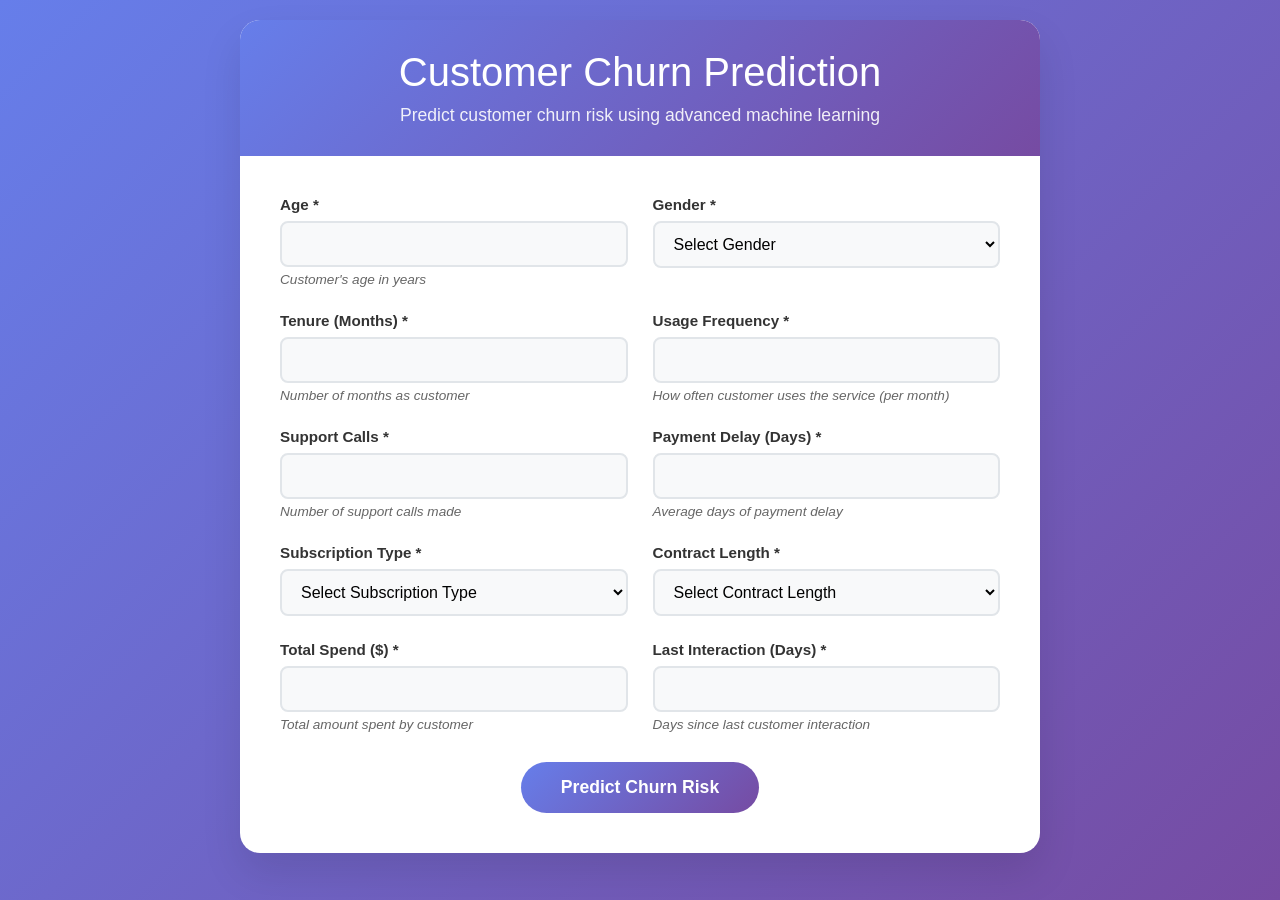
<file: templates/index.html>
<!DOCTYPE html>
<html lang="en">
<head>
    <meta charset="UTF-8">
    <meta name="viewport" content="width=device-width, initial-scale=1.0">
    <title>Customer Churn Prediction</title>
    <style>
        * {
            margin: 0;
            padding: 0;
            box-sizing: border-box;
        }

        body {
            font-family: 'Segoe UI', Tahoma, Geneva, Verdana, sans-serif;
            background: linear-gradient(135deg, #667eea 0%, #764ba2 100%);
            min-height: 100vh;
            padding: 20px;
        }

        .container {
            max-width: 800px;
            margin: 0 auto;
            background: white;
            border-radius: 20px;
            box-shadow: 0 20px 40px rgba(0, 0, 0, 0.1);
            overflow: hidden;
        }

        .header {
            background: linear-gradient(135deg, #667eea 0%, #764ba2 100%);
            color: white;
            padding: 30px;
            text-align: center;
        }

        .header h1 {
            font-size: 2.5rem;
            margin-bottom: 10px;
            font-weight: 300;
        }

        .header p {
            font-size: 1.1rem;
            opacity: 0.9;
        }

        .form-container {
            padding: 40px;
        }

        .form-grid {
            display: grid;
            grid-template-columns: repeat(auto-fit, minmax(300px, 1fr));
            gap: 25px;
            margin-bottom: 30px;
        }

        .form-group {
            display: flex;
            flex-direction: column;
        }

        .form-group label {
            font-weight: 600;
            color: #333;
            margin-bottom: 8px;
            font-size: 0.95rem;
        }

        .form-group input,
        .form-group select {
            padding: 12px 15px;
            border: 2px solid #e1e5e9;
            border-radius: 8px;
            font-size: 1rem;
            transition: all 0.3s ease;
            background: #f8f9fa;
        }

        .form-group input:focus,
        .form-group select:focus {
            outline: none;
            border-color: #667eea;
            background: white;
            box-shadow: 0 0 0 3px rgba(102, 126, 234, 0.1);
        }

        .form-group input[type="number"] {
            -moz-appearance: textfield;
        }

        .form-group input[type="number"]::-webkit-outer-spin-button,
        .form-group input[type="number"]::-webkit-inner-spin-button {
            -webkit-appearance: none;
            margin: 0;
        }

        .submit-btn {
            background: linear-gradient(135deg, #667eea 0%, #764ba2 100%);
            color: white;
            border: none;
            padding: 15px 40px;
            font-size: 1.1rem;
            font-weight: 600;
            border-radius: 50px;
            cursor: pointer;
            transition: all 0.3s ease;
            display: block;
            margin: 0 auto;
            min-width: 200px;
        }

        .submit-btn:hover {
            transform: translateY(-2px);
            box-shadow: 0 10px 25px rgba(102, 126, 234, 0.3);
        }

        .submit-btn:active {
            transform: translateY(0);
        }

        .submit-btn:disabled {
            opacity: 0.6;
            cursor: not-allowed;
            transform: none;
        }

        .result-container {
            margin-top: 30px;
            padding: 25px;
            border-radius: 12px;
            text-align: center;
            display: none;
        }

        .result-container.show {
            display: block;
        }

        .result-container.high-risk {
            background: linear-gradient(135deg, #ff6b6b, #ee5a52);
            color: white;
        }

        .result-container.low-risk {
            background: linear-gradient(135deg, #51cf66, #40c057);
            color: white;
        }

        .result-container.neutral {
            background: linear-gradient(135deg, #ffd43b, #fab005);
            color: #333;
        }

        .result-title {
            font-size: 1.5rem;
            font-weight: 600;
            margin-bottom: 10px;
        }

        .result-description {
            font-size: 1rem;
            opacity: 0.9;
        }

        .loading {
            display: none;
            text-align: center;
            margin-top: 20px;
        }

        .loading.show {
            display: block;
        }

        .spinner {
            border: 3px solid #f3f3f3;
            border-top: 3px solid #667eea;
            border-radius: 50%;
            width: 30px;
            height: 30px;
            animation: spin 1s linear infinite;
            margin: 0 auto 10px;
        }

        @keyframes spin {
            0% { transform: rotate(0deg); }
            100% { transform: rotate(360deg); }
        }

        .error-message {
            background: #ff6b6b;
            color: white;
            padding: 15px;
            border-radius: 8px;
            margin-top: 20px;
            display: none;
        }

        .error-message.show {
            display: block;
        }

        .field-description {
            font-size: 0.85rem;
            color: #666;
            margin-top: 5px;
            font-style: italic;
        }

        @media (max-width: 768px) {
            .form-grid {
                grid-template-columns: 1fr;
            }
            
            .header h1 {
                font-size: 2rem;
            }
            
            .form-container {
                padding: 20px;
            }
        }
    </style>
</head>
<body>
    <div class="container">
        <div class="header">
            <h1>Customer Churn Prediction</h1>
            <p>Predict customer churn risk using advanced machine learning</p>
        </div>
        
        <div class="form-container">
            <form id="churnForm">
                <div class="form-grid">
                    <div class="form-group">
                        <label for="age">Age *</label>
                        <input type="number" id="age" name="age" min="18" max="100" required>
                        <div class="field-description">Customer's age in years</div>
                    </div>
                    
                    <div class="form-group">
                        <label for="gender">Gender *</label>
                        <select id="gender" name="gender" required>
                            <option value="">Select Gender</option>
                            <option value="Male">Male</option>
                            <option value="Female">Female</option>
                        </select>
                    </div>
                    
                    <div class="form-group">
                        <label for="tenure">Tenure (Months) *</label>
                        <input type="number" id="tenure" name="tenure" min="0" max="120" step="0.1" required>
                        <div class="field-description">Number of months as customer</div>
                    </div>
                    
                    <div class="form-group">
                        <label for="usage_frequency">Usage Frequency *</label>
                        <input type="number" id="usage_frequency" name="usage_frequency" min="0" max="50" step="0.1" required>
                        <div class="field-description">How often customer uses the service (per month)</div>
                    </div>
                    
                    <div class="form-group">
                        <label for="support_calls">Support Calls *</label>
                        <input type="number" id="support_calls" name="support_calls" min="0" max="50" step="0.1" required>
                        <div class="field-description">Number of support calls made</div>
                    </div>
                    
                    <div class="form-group">
                        <label for="payment_delay">Payment Delay (Days) *</label>
                        <input type="number" id="payment_delay" name="payment_delay" min="0" max="90" step="0.1" required>
                        <div class="field-description">Average days of payment delay</div>
                    </div>
                    
                    <div class="form-group">
                        <label for="subscription_type">Subscription Type *</label>
                        <select id="subscription_type" name="subscription_type" required>
                            <option value="">Select Subscription Type</option>
                            <option value="Basic">Basic</option>
                            <option value="Standard">Standard</option>
                            <option value="Premium">Premium</option>
                        </select>
                    </div>
                    
                    <div class="form-group">
                        <label for="contract_length">Contract Length *</label>
                        <select id="contract_length" name="contract_length" required>
                            <option value="">Select Contract Length</option>
                            <option value="Monthly">Monthly</option>
                            <option value="Quarterly">Quarterly</option>
                            <option value="Annual">Annual</option>
                        </select>
                    </div>
                    
                    <div class="form-group">
                        <label for="total_spend">Total Spend ($) *</label>
                        <input type="number" id="total_spend" name="total_spend" min="0" max="10000" step="0.01" required>
                        <div class="field-description">Total amount spent by customer</div>
                    </div>
                    
                    <div class="form-group">
                        <label for="last_interaction">Last Interaction (Days) *</label>
                        <input type="number" id="last_interaction" name="last_interaction" min="0" max="365" step="0.1" required>
                        <div class="field-description">Days since last customer interaction</div>
                    </div>
                </div>
                
                <button type="submit" class="submit-btn" id="submitBtn">
                    Predict Churn Risk
                </button>
            </form>
            
            <div class="loading" id="loading">
                <div class="spinner"></div>
                <p>Analyzing customer data...</p>
            </div>
            
            <div class="error-message" id="errorMessage">
                <strong>Error:</strong> <span id="errorText"></span>
            </div>
            
            <div class="result-container" id="resultContainer">
                <div class="result-title" id="resultTitle"></div>
                <div class="result-description" id="resultDescription"></div>
            </div>
        </div>
    </div>

    <script>
        document.getElementById('churnForm').addEventListener('submit', async function(e) {
            e.preventDefault();
            
            const submitBtn = document.getElementById('submitBtn');
            const loading = document.getElementById('loading');
            const errorMessage = document.getElementById('errorMessage');
            const resultContainer = document.getElementById('resultContainer');
            
            // Hide previous results and errors
            errorMessage.classList.remove('show');
            resultContainer.classList.remove('show');
            
            // Show loading state
            submitBtn.disabled = true;
            loading.classList.add('show');
            
            try {
                // Collect form data
                const formData = new FormData(this);
                const data = {
                    Age: parseFloat(formData.get('age')),
                    Gender: formData.get('gender'),
                    Tenure: parseFloat(formData.get('tenure')),
                    Usage_Frequency: parseFloat(formData.get('usage_frequency')),
                    Support_Calls: parseFloat(formData.get('support_calls')),
                    Payment_Delay: parseFloat(formData.get('payment_delay')),
                    Subscription_Type: formData.get('subscription_type'),
                    Contract_Length: formData.get('contract_length'),
                    Total_Spend: parseFloat(formData.get('total_spend')),
                    Last_Interaction: parseFloat(formData.get('last_interaction'))
                };
                
                // Make API call to predict endpoint
                const response = await fetch('/predict', {
                    method: 'POST',
                    headers: {
                        'Content-Type': 'application/json',
                    },
                    body: JSON.stringify(data)
                });
                
                if (!response.ok) {
                    throw new Error(`HTTP error! status: ${response.status}`);
                }
                
                const result = await response.json();
                
                // Display results
                displayResult(result);
                
            } catch (error) {
                console.error('Error:', error);
                showError('Failed to get prediction. Please try again.');
            } finally {
                // Hide loading state
                submitBtn.disabled = false;
                loading.classList.remove('show');
            }
        });
        
        function displayResult(result) {
            const resultContainer = document.getElementById('resultContainer');
            const resultTitle = document.getElementById('resultTitle');
            const resultDescription = document.getElementById('resultDescription');
            
            // Remove all risk classes
            resultContainer.classList.remove('high-risk', 'low-risk', 'neutral');
            
            // Determine risk level and display appropriate message
            const prediction = result.prediction || result[0];
            const probability = result.probability || result[1] || 0.5;
            
            if (prediction === 1 || prediction === '1') {
                // High churn risk
                resultContainer.classList.add('high-risk');
                resultTitle.textContent = '⚠️ High Churn Risk Detected';
                resultDescription.textContent = `This customer has a ${(probability * 100).toFixed(1)}% probability of churning. Immediate intervention recommended.`;
            } else {
                // Low churn risk
                resultContainer.classList.add('low-risk');
                resultTitle.textContent = '✅ Low Churn Risk';
                resultDescription.textContent = `This customer has a ${((1 - probability) * 100).toFixed(1)}% probability of staying. Continue current engagement strategy.`;
            }
            
            resultContainer.classList.add('show');
        }
        
        function showError(message) {
            const errorMessage = document.getElementById('errorMessage');
            const errorText = document.getElementById('errorText');
            errorText.textContent = message;
            errorMessage.classList.add('show');
        }
        
        // Add some sample data for testing (optional)
        function fillSampleData() {
            document.getElementById('age').value = '35';
            document.getElementById('gender').value = 'Female';
            document.getElementById('tenure').value = '24';
            document.getElementById('usage_frequency').value = '15';
            document.getElementById('support_calls').value = '3';
            document.getElementById('payment_delay').value = '5';
            document.getElementById('subscription_type').value = 'Standard';
            document.getElementById('contract_length').value = 'Monthly';
            document.getElementById('total_spend').value = '850';
            document.getElementById('last_interaction').value = '10';
        }
        
        // Uncomment the line below to add sample data button for testing
        // fillSampleData();
    </script>
</body>
</html>
</file>
